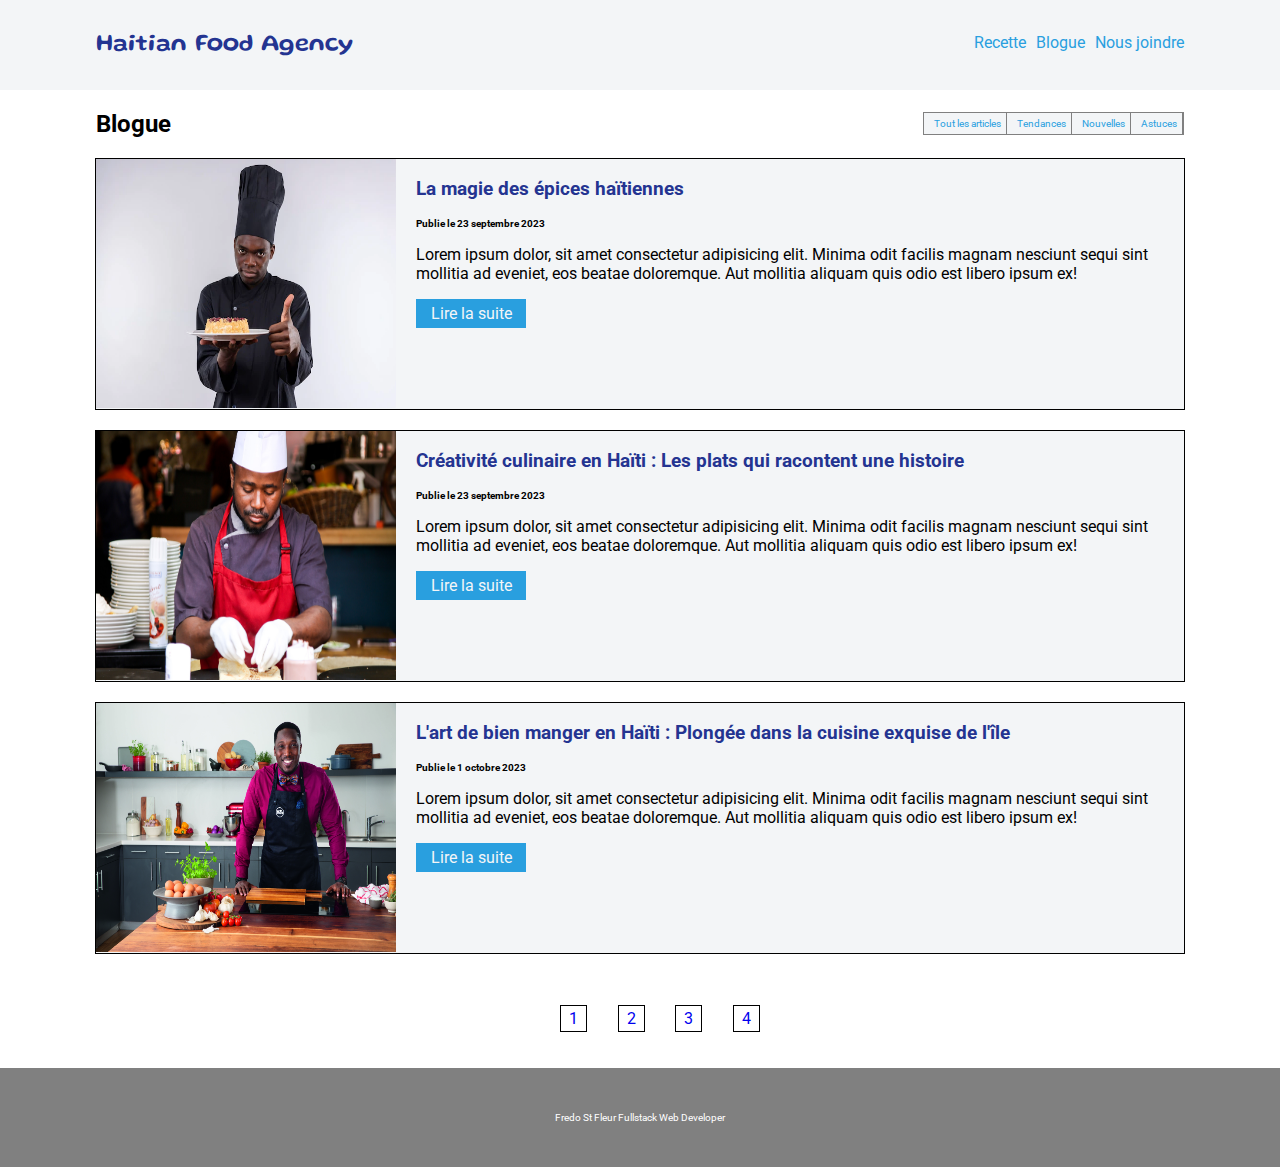
<file: pages/blogue.html>
<!DOCTYPE html>
<html lang="en">

  <head>
    <meta charset="UTF-8">
    <meta name="viewport" content="width=device-width, initial-scale=1.0">
        <link rel="shortcut icon" href="../images/fav-icon.png" type="image/x-icon">
    <link rel="stylesheet" href="../style.css">
    <link rel="stylesheet" href="recettes-style.css">
    <link rel="stylesheet" href="blogue-style.css">
    <title>Blogue</title>
  </head>

  <body>
    <header>
      <div class="container">
        <nav>
          <div id="logo">
            <a href="../index.html">Haitian Food Agency</a>
          </div>
          <div>
            <ul class="nav-items">
              <li class="nav-list"><a href="./recettes.html" class="nav-link">Recette</a></li>
              <li class="nav-list"><a href="./blogue.html" class="nav-link">Blogue</a></li>
              <li class="nav-list"><a href="./nous-joindre.html" class="nav-link">Nous joindre</a></li>
            </ul>
          </div>
        </nav>
      </div>
    </header>
    <main>
      <div class="container">

        <div class="en-tete">
          <h2>Blogue</h2>
          <ul class="sous-menu">
            <li class="sous-list"><a href="#" class="nav-link sous-link">Tout les articles</a></li>
            <li class="sous-list"><a href="#" class="nav-link sous-link">Tendances</a></li>
            <li class="sous-list"><a href="#" class="nav-link sous-link">Nouvelles</a></li>
            <li class="sous-list"><a href="#" class="nav-link sous-link">Astuces</a></li>
          </ul>
        </div>
        <section class="blog-section">
          <article class="blog-article">
            <div>
              <a href=""><img src="../images/cordon-bleu.jpg" alt="blog-image"></a>
            </div>
            <div class="text-group">
              <h3>La magie des épices haïtiennes</h3>
              <p class="blog-date">Publie le 23 septembre 2023</p>
              <p>Lorem ipsum dolor, sit amet consectetur adipisicing elit. Minima odit facilis magnam nesciunt
                sequi sint
                mollitia ad eveniet, eos beatae doloremque. Aut mollitia aliquam quis odio est libero ipsum
                ex!</p>
              <a href="./recette&blogue-details/blogue-one.html" class="btn-nRecettes bbtn">Lire la suite</a>
            </div>
          </article>
          <article class="blog-article">
            <div>
              <a href=""><img src="../images/cordon-bleu2.jpg" alt="blog-image"></a>
            </div>
            <div class="text-group">
              <h3>Créativité culinaire en Haïti : Les plats qui racontent une histoire</h3>
              <p class="blog-date">Publie le 23 septembre 2023</p>
              <p>Lorem ipsum dolor, sit amet consectetur adipisicing elit. Minima odit facilis magnam nesciunt
                sequi sint
                mollitia
                ad eveniet, eos beatae doloremque. Aut mollitia aliquam quis odio est libero ipsum ex!</p>
              <a href="#" class="btn-nRecettes bbtn">Lire la suite</a>
            </div>
          </article>
          <article class="blog-article">
            <div>
              <a href=""><img src="../images/cordon-bleu3.jpg" alt="blog-image"></a>
            </div>
            <div class="text-group">
              <h3>L'art de bien manger en Haïti : Plongée dans la cuisine exquise de l'île</h3>
              <p class="blog-date">Publie le 1 octobre 2023</p>
              <p>Lorem ipsum dolor, sit amet consectetur adipisicing elit. Minima odit facilis magnam nesciunt
                sequi sint
                mollitia
                ad eveniet, eos beatae doloremque. Aut mollitia aliquam quis odio est libero ipsum ex!</p>
              <a href="#" class="btn-nRecettes bbtn">Lire la suite</a>
            </div>
          </article>
        </section>
        <div class="pagination">
          <ul>
            <li><a href="#">1</a></li>
            <li><a href="#">2</a></li>
            <li><a href="#">3</a></li>
            <li><a href="#">4</a></li>
          </ul>
        </div>
      </div>
    </main>
    <footer>
      <div class="container footer-text">
        <p>Fredo St Fleur Fullstack Web Developer </p>
      </div>
    </footer>
  </body>

</html>
</file>
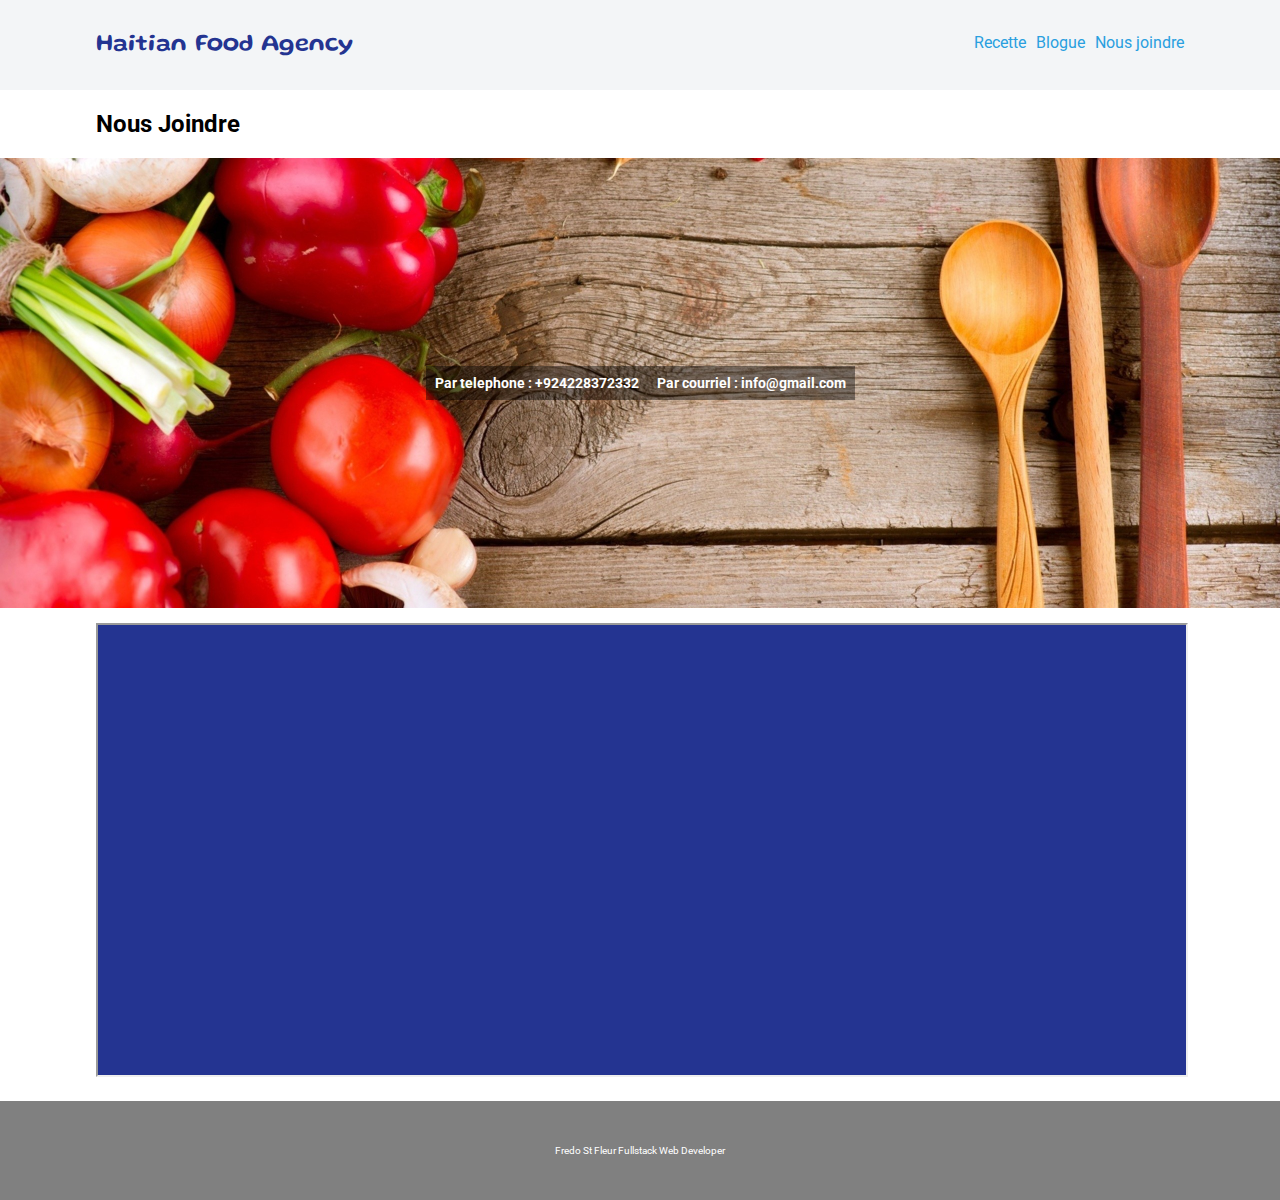
<file: pages/nous-joindre.html>
<!DOCTYPE html>
<html lang="en">

  <head>
    <meta charset="UTF-8">
    <meta name="viewport" content="width=device-width, initial-scale=1.0">
        <link rel="shortcut icon" href="../images/fav-icon.png" type="image/x-icon">
    <link rel="stylesheet" href="../style.css">
    <link rel="stylesheet" href="recettes-style.css">
    <link rel="stylesheet" href="blogue-style.css">
    <link rel="stylesheet" href="joindre-style.css">
    <title>Nous joindre</title>
  </head>

  <body>
    <header>
      <div class="container">
        <nav>
          <div id="logo">
            <a href="../index.html">Haitian Food Agency</a>
          </div>
          <div>
            <ul class="nav-items">
              <li class="nav-list"><a href="./recettes.html" class="nav-link">Recette</a></li>
              <li class="nav-list"><a href="./blogue.html" class="nav-link">Blogue</a></li>
              <li class="nav-list"><a href="./nous-joindre.html" class="nav-link">Nous joindre</a></li>
            </ul>
          </div>
        </nav>
      </div>
    </header>
    <main>
      <div class="container">
        <div class="en-tete">
          <h2>Nous Joindre</h2>
        </div>
      </div>
      <section class="presentation ns-joindre">
        <div class="presentation-banniere joindre-info">
          <a href="tel:+75477232783">Par telephone : +924228372332</a>
          <a href="mailto:info@gmail.com">Par courriel : info@gmail.com</a>
        </div>
      </section>
      <div class="container">
        <iframe title="google-map" class="map" src="https://www.google.com/maps/embed?pb=!1m18!1m12!1m3!1d1247511.9204677902!2d-112.55767822265626!3d52.36050593525291!2m3!1f0!2f0!3f0!3m2!1i1024!2i768!4f13.1!3m3!1m2!1s0x5309549c11203459%3A0xa2de0fca1ff4a7d3!2sMike&#39;s%20Original%20Pub%20%26%20Grill!5e0!3m2!1sfr!2sht!4v1697041341976!5m2!1sfr!2sht" referrerpolicy="no-referrer-when-downgrade"></iframe>
      </div>
    </main>
    <footer>
      <div class="container footer-text">
        <p>Fredo St Fleur Fullstack Web Developer </p>
      </div>
    </footer>
  </body>

</html>
</file>
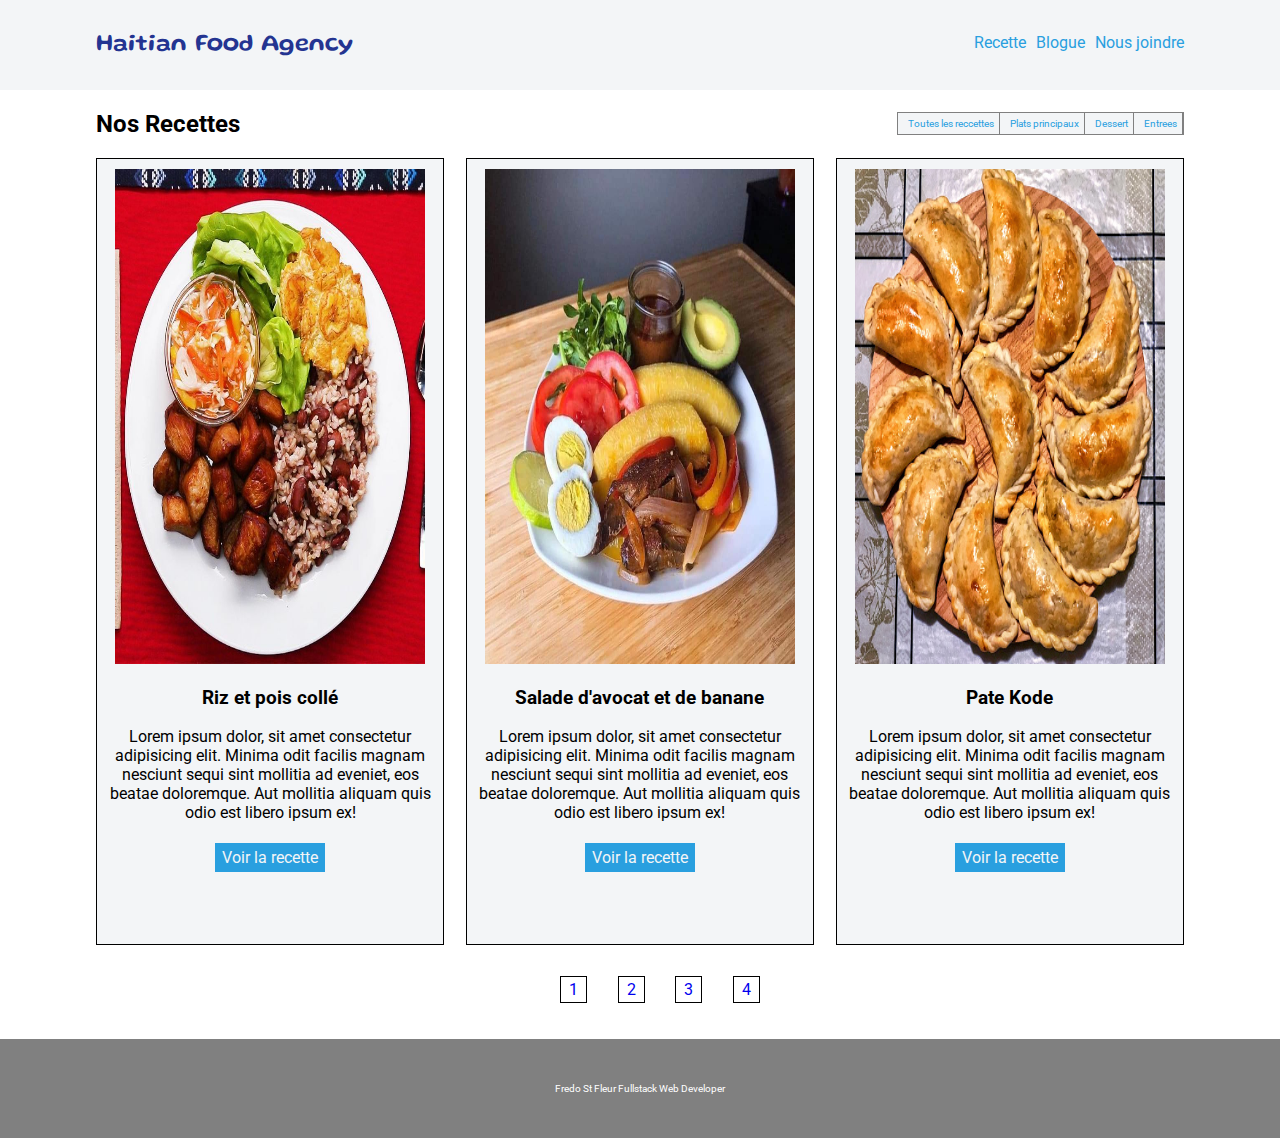
<file: pages/recettes.html>
<!DOCTYPE html>
<html lang="en">

  <head>
    <meta charset="UTF-8">
    <meta name="viewport" content="width=device-width, initial-scale=1.0">
    <link rel="shortcut icon" href="../images/fav-icon.png" type="image/x-icon">
    <link rel="stylesheet" href="../style.css">
    <link rel="stylesheet" href="recettes-style.css">
    <title>Mes Recettes</title>
  </head>

  <body>
    <header>
      <div class="container">
        <nav>
          <div id="logo">
            <a href="../index.html">Haitian Food Agency</a>
          </div>
          <div>
            <ul class="nav-items">
              <li class="nav-list"><a href="./recettes.html" class="nav-link">Recette</a></li>
              <li class="nav-list"><a href="./blogue.html" class="nav-link">Blogue</a></li>
              <li class="nav-list"><a href="./nous-joindre.html" class="nav-link">Nous joindre</a></li>
            </ul>
          </div>
        </nav>
      </div>
    </header>
    <main>
      <div class="container">

        <div class="en-tete">
          <h2>Nos Recettes</h2>
          <ul class="sous-menu">
            <li class="sous-list"><a href="#" class="nav-link sous-link">Toutes les reccettes</a></li>
            <li class="sous-list"><a href="#" class="nav-link sous-link">Plats principaux</a></li>
            <li class="sous-list"><a href="#" class="nav-link sous-link">Dessert</a></li>
            <li class="sous-list"><a href="#" class="nav-link sous-link">Entrees</a></li>
          </ul>
        </div>
        <section>
          <article>
            <a href="../pages/recette&blogue-details/recette-one.html"><img src="../images/recette-onejpg.jpg" alt="reccettes-image"></a>
            <h3>Riz et pois collé</h3>
            <p>Lorem ipsum dolor, sit amet consectetur adipisicing elit. Minima odit facilis magnam nesciunt sequi sint
              mollitia ad eveniet, eos beatae doloremque. Aut mollitia aliquam quis odio est libero ipsum ex!</p>
            <a href="../pages/recette&blogue-details/recette-one.html" class="btn-nRecettes btnr">Voir la recette</a>
          </article>
          <article>
            <a href=""><img src="../images/recette-two.jpg" alt="reccettes-image"></a>
            <h3>Salade d'avocat et de banane</h3>
            <p>Lorem ipsum dolor, sit amet consectetur adipisicing elit. Minima odit facilis magnam nesciunt sequi sint
              mollitia
              ad eveniet, eos beatae doloremque. Aut mollitia aliquam quis odio est libero ipsum ex!</p>
            <a href="#" class="btn-nRecettes btnr">Voir la recette</a>
          </article>
          <article>
            <a href=""><img src="../images/recette-three.jpg" alt="reccettes-image"></a>
            <h3>Pate Kode</h3>
            <p>Lorem ipsum dolor, sit amet consectetur adipisicing elit. Minima odit facilis magnam nesciunt sequi sint
              mollitia
              ad eveniet, eos beatae doloremque. Aut mollitia aliquam quis odio est libero ipsum ex!</p>
            <a href="#" class="btn-nRecettes btnr">Voir la recette</a>
          </article>
        </section>
        <div class="pagination">
          <ul>
            <li><a href="#">1</a></li>
            <li><a href="#">2</a></li>
            <li><a href="#">3</a></li>
            <li><a href="#">4</a></li>
          </ul>
        </div>
      </div>
    </main>
    <footer>
      <div class="container footer-text">
        <p>Fredo St Fleur Fullstack Web Developer </p>
      </div>
    </footer>
  </body>

</html>
</file>
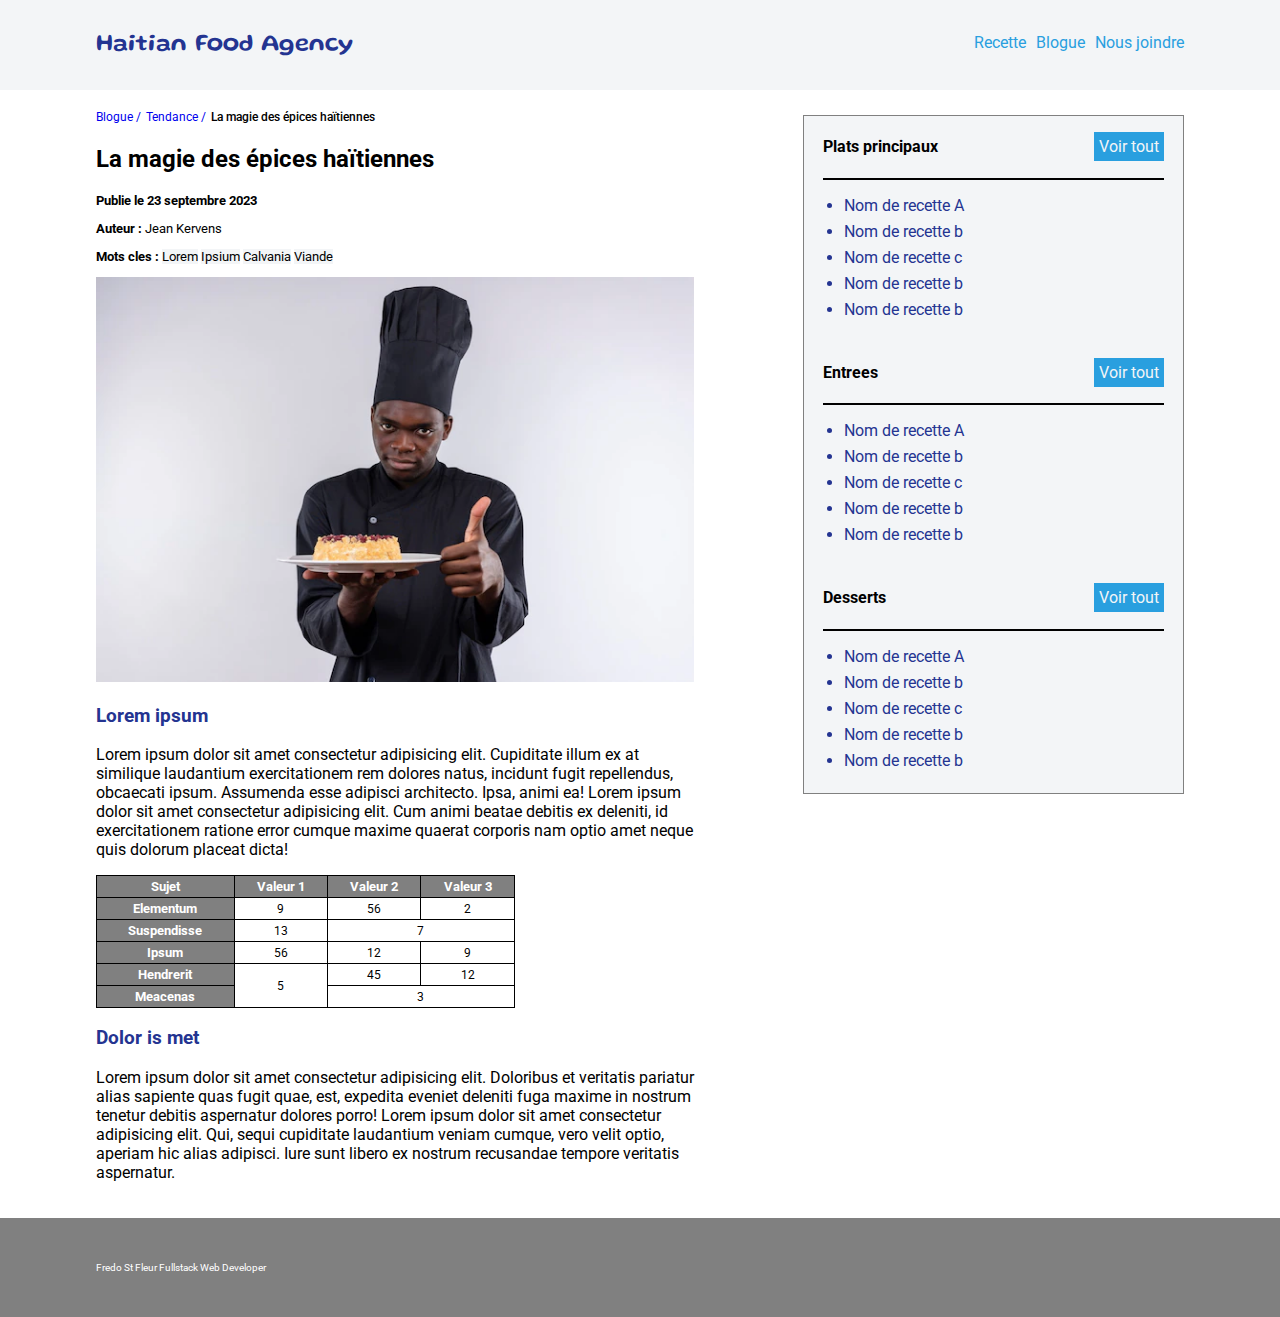
<file: pages/recette&blogue-details/blogue-one.html>
<!DOCTYPE html>
<html lang="en">

  <head>
    <meta charset="UTF-8">
    <meta name="viewport" content="width=device-width, initial-scale=1.0">
    <title>La magie des épices haïtiennes | Detail</title>
    <link rel="shortcut icon" href="../../images/fav-icon.png" type="image/x-icon">
    <link rel="stylesheet" href="../../style.css">
    <link rel="stylesheet" href="style.css">
  </head>

  <body>
    <header>
      <div class="container">
        <nav>
          <div id="logo">
            <a href="../../index.html">Haitian Food Agency</a>
          </div>
          <div>
            <ul class="nav-items">
              <li class="nav-list"><a href="../recettes.html" class="nav-link">Recette</a></li>
              <li class="nav-list"><a href="../blogue.html" class="nav-link">Blogue</a></li>
              <li class="nav-list"><a href="../nous-joindre.html" class="nav-link">Nous joindre</a></li>
            </ul>
          </div>
        </nav>
      </div>
    </header>
    <main>
      <div class="container">
        <div class="left">
          <ul class="menu-path">
            <li><a href="#">Blogue /</a></li>
            <li><a href="#">Tendance /</a></li>
            <li><a href="#" class="r-name">La magie des épices haïtiennes</a></li>
          </ul>
          <div>
            <h2>La magie des épices haïtiennes</h2>
            <p class="prep-info">Publie le 23 septembre 2023 </p>
            <p class="prep-info">Auteur :<span> Jean Kervens</span></p>
            <p class="prep-info">Mots cles :
              <span class="key-word"> Lorem</span>
              <span class="key-word"> Ipsium</span>
              <span class="key-word"> Calvania</span>
              <span class="key-word"> Viande</span>
            </p>
            <img src="../../images/cordon-bleu.jpg" alt="reccettes-image" class="r-image">
            <h3>Lorem ipsum</h3>
            <p>
              Lorem ipsum dolor sit amet consectetur adipisicing elit. Cupiditate illum ex at similique
              laudantium
              exercitationem rem dolores natus, incidunt fugit repellendus, obcaecati ipsum. Assumenda
              esse adipisci
              architecto. Ipsa, animi ea!
              Lorem ipsum dolor sit amet consectetur adipisicing elit. Cum animi beatae debitis ex
              deleniti, id
              exercitationem ratione error cumque maxime quaerat corporis nam optio amet neque quis
              dolorum placeat
              dicta!
            </p>
            <table class="t-valeur">
              <tr>
                <th>Sujet</th>
                <th>Valeur 1</th>
                <th>Valeur 2</th>
                <th>Valeur 3</th>
              </tr>
              <tr>
                <th>Elementum</th>
                <td>9</td>
                <td>56</td>
                <td>2</td>
              </tr>
              <tr>
                <th>Suspendisse</th>
                <td>13</td>
                <td colspan="2">7</td>
              </tr>
              <tr>
                <th>Ipsum</th>
                <td>56</td>
                <td>12</td>
                <td>9</td>
              </tr>
              <tr>
                <th>Hendrerit</th>
                <td rowspan="2">5</td>
                <td>45</td>
                <td>12</td>
              </tr>
              <tr>
                <th>Meacenas</th>
                <td colspan="2">3</td>
              </tr>
            </table>
          </div>
          <div>
            <h3>Dolor is met</h3>
            <p>
              Lorem ipsum dolor sit amet consectetur adipisicing elit. Doloribus et veritatis pariatur
              alias sapiente
              quas
              fugit quae, est, expedita eveniet deleniti fuga maxime in nostrum tenetur debitis aspernatur
              dolores
              porro!
              Lorem ipsum dolor sit amet consectetur adipisicing elit. Qui, sequi cupiditate laudantium
              veniam cumque,
              vero velit optio, aperiam hic alias adipisci. Iure sunt libero ex nostrum recusandae tempore
              veritatis
              aspernatur.
            </p>
          </div>
        </div>
        <div class="right">
          <div class="col-menu">
            <h4>Plats principaux</h4>
            <a href="../blogue.html" class="btn-nRecettes rbtn">Voir tout</a>
          </div>
          <ul class="col-menu-item">
            <li>Nom de recette A</li>
            <li>Nom de recette b</li>
            <li>Nom de recette c</li>
            <li>Nom de recette b</li>
            <li>Nom de recette b</li>
          </ul>
          <div class="col-menu">
            <h4>Entrees</h4>
            <a href="../blogue.html" class="btn-nRecettes rbtn">Voir tout</a>
          </div>
          <ul class="col-menu-item">
            <li>Nom de recette A</li>
            <li>Nom de recette b</li>
            <li>Nom de recette c</li>
            <li>Nom de recette b</li>
            <li>Nom de recette b</li>
          </ul>
          <div class="col-menu">
            <h4>Desserts</h4>
            <a href="../blogue.html" class="btn-nRecettes rbtn">Voir tout</a>
          </div>
          <ul class="col-menu-item">
            <li>Nom de recette A</li>
            <li>Nom de recette b</li>
            <li>Nom de recette c</li>
            <li>Nom de recette b</li>
            <li>Nom de recette b</li>
          </ul>
        </div>
      </div>
    </main>
    <footer>
      <div class="container footer-text">
        <p>Fredo St Fleur Fullstack Web Developer </p>
      </div>
    </footer>
  </body>

</html>
</file>
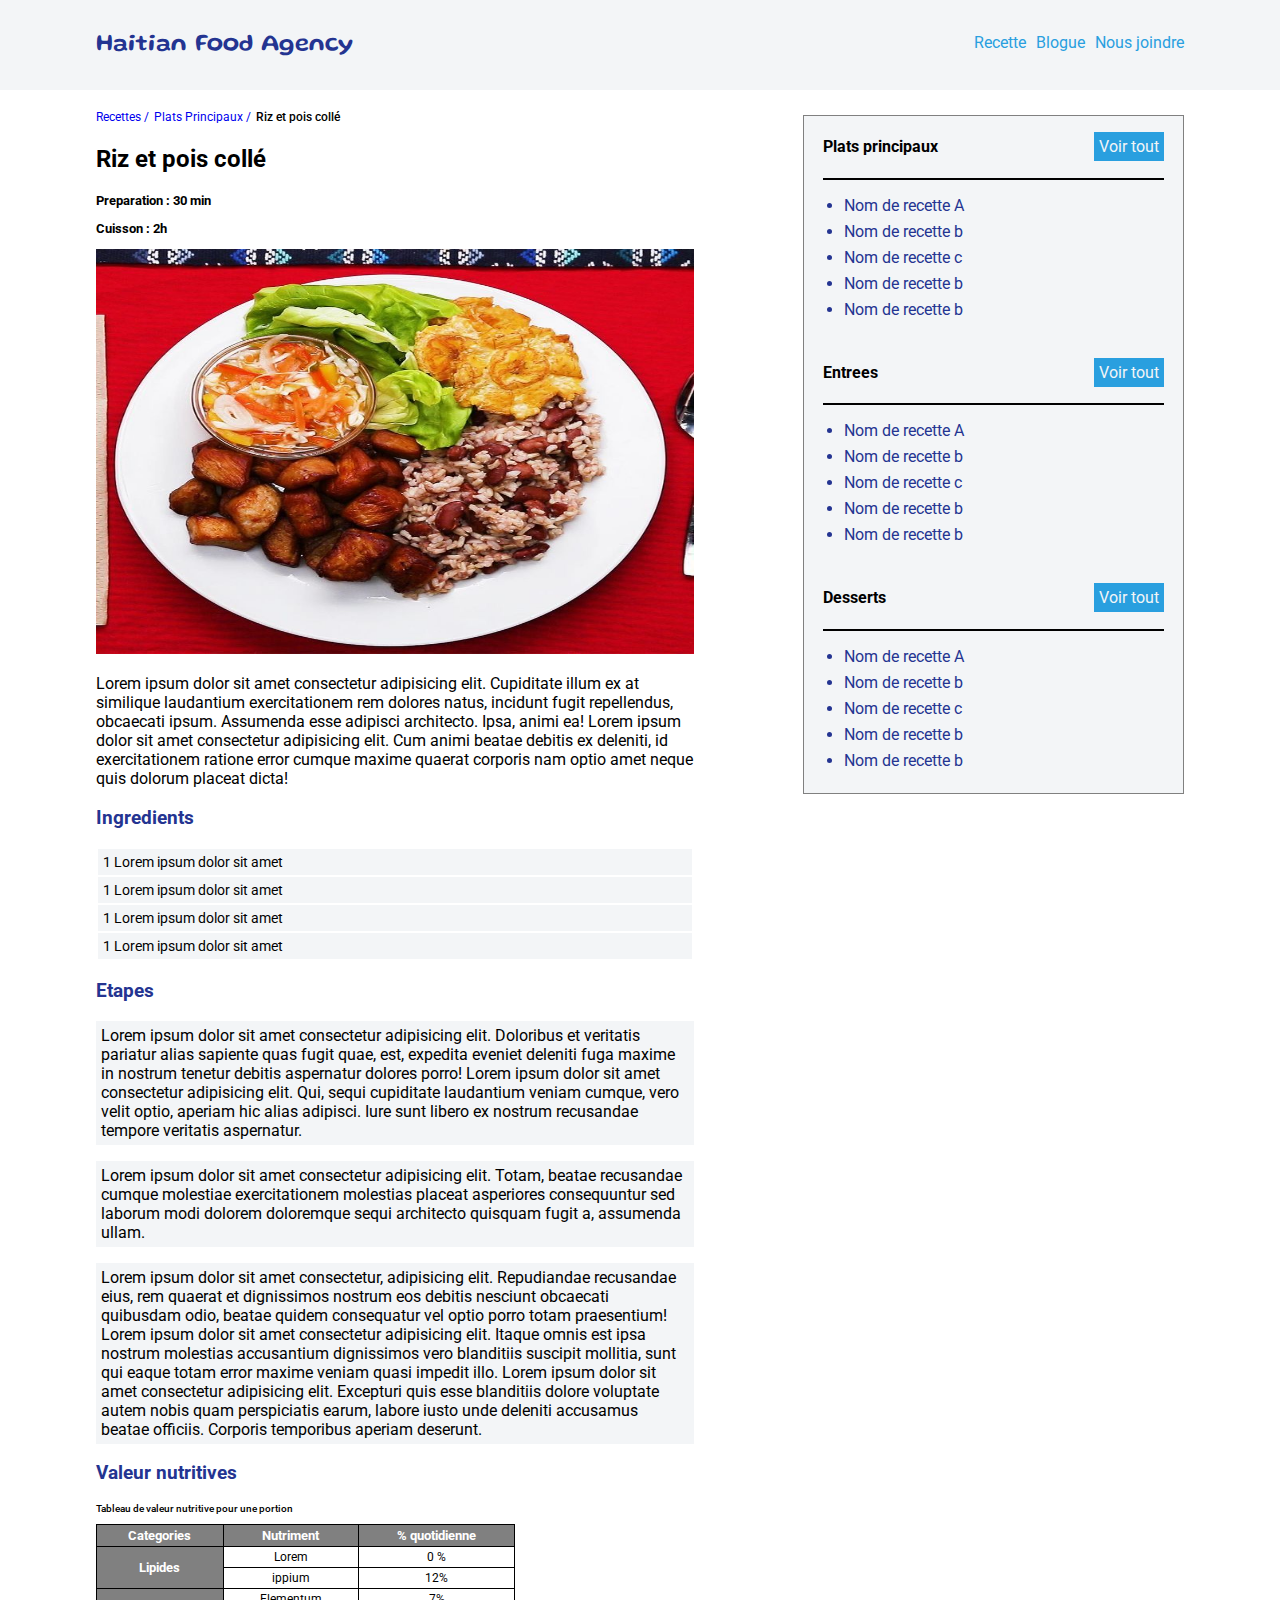
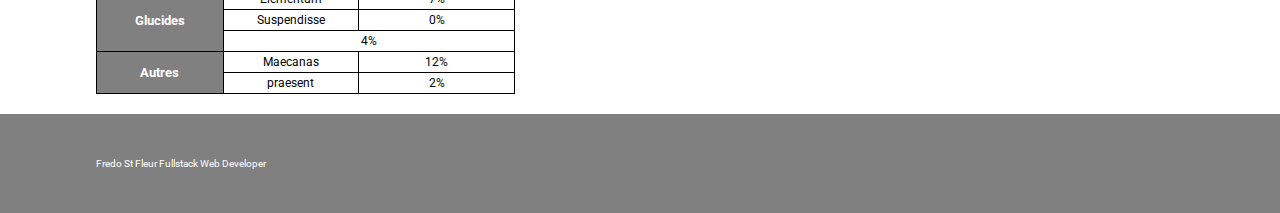
<file: pages/recette&blogue-details/recette-one.html>
<!DOCTYPE html>
<html lang="en">

  <head>
    <meta charset="UTF-8">
    <meta name="viewport" content="width=device-width, initial-scale=1.0">
    <title>Riz et pois collé | Detail</title>
    <link rel="shortcut icon" href="../../images/fav-icon.png" type="image/x-icon">
    <link rel="stylesheet" href="../../style.css">
    <link rel="stylesheet" href="style.css">
  </head>

  <body>
    <header>
      <div class="container">
        <nav>
          <div id="logo">
            <a href="../../index.html">Haitian Food Agency</a>
          </div>
          <div>
            <ul class="nav-items">
              <li class="nav-list"><a href="../recettes.html" class="nav-link">Recette</a></li>
              <li class="nav-list"><a href="../blogue.html" class="nav-link">Blogue</a></li>
              <li class="nav-list"><a href="../nous-joindre.html" class="nav-link">Nous joindre</a></li>
            </ul>
          </div>
        </nav>
      </div>
    </header>
    <main>
      <div class="container">
        <div class="left">
          <ul class="menu-path">
            <li><a href="#">Recettes /</a></li>
            <li><a href="#">Plats Principaux /</a></li>
            <li><a href="#" class="r-name">Riz et pois collé</a></li>
          </ul>
          <div>
            <h2>Riz et pois collé</h2>
            <p class="prep-info">Preparation : 30 min</p>
            <p class="prep-info">Cuisson : 2h</p>
            <img src="../../images/recette-onejpg.jpg" alt="reccettes-image" class="r-image">
            <p>
              Lorem ipsum dolor sit amet consectetur adipisicing elit. Cupiditate illum ex at similique laudantium
              exercitationem rem dolores natus, incidunt fugit repellendus, obcaecati ipsum. Assumenda esse adipisci
              architecto. Ipsa, animi ea!
              Lorem ipsum dolor sit amet consectetur adipisicing elit. Cum animi beatae debitis ex deleniti, id
              exercitationem ratione error cumque maxime quaerat corporis nam optio amet neque quis dolorum placeat
              dicta!
            </p>
          </div>
          <div>
            <h3>Ingredients</h3>
            <table class="t-ingredient">
              <tbody>
                <tr>
                  <td>1 Lorem ipsum dolor sit amet</td>
                </tr>
                <tr>
                  <td>1 Lorem ipsum dolor sit amet</td>
                </tr>
                <tr>
                  <td>1 Lorem ipsum dolor sit amet</td>
                </tr>
                <tr>
                  <td>1 Lorem ipsum dolor sit amet</td>
                </tr>
              </tbody>
            </table>
          </div>
          <div class="etapes">
            <h3>Etapes</h3>
            <p>
              Lorem ipsum dolor sit amet consectetur adipisicing elit. Doloribus et veritatis pariatur alias sapiente
              quas
              fugit quae, est, expedita eveniet deleniti fuga maxime in nostrum tenetur debitis aspernatur dolores
              porro!
              Lorem ipsum dolor sit amet consectetur adipisicing elit. Qui, sequi cupiditate laudantium veniam cumque,
              vero velit optio, aperiam hic alias adipisci. Iure sunt libero ex nostrum recusandae tempore veritatis
              aspernatur.
            </p>
            <p>
              Lorem ipsum dolor sit amet consectetur adipisicing elit. Totam, beatae recusandae cumque molestiae
              exercitationem molestias placeat asperiores consequuntur sed laborum modi dolorem doloremque sequi
              architecto quisquam fugit a, assumenda ullam.
            </p>
            <p>
              Lorem ipsum dolor sit amet consectetur, adipisicing elit. Repudiandae recusandae eius, rem quaerat et
              dignissimos nostrum eos debitis nesciunt obcaecati quibusdam odio, beatae quidem consequatur vel optio
              porro
              totam praesentium!
              Lorem ipsum dolor sit amet consectetur adipisicing elit. Itaque omnis est ipsa nostrum molestias
              accusantium
              dignissimos vero blanditiis suscipit mollitia, sunt qui eaque totam error maxime veniam quasi impedit
              illo.
              Lorem ipsum dolor sit amet consectetur adipisicing elit. Excepturi quis esse blanditiis dolore voluptate
              autem nobis quam perspiciatis earum, labore iusto unde deleniti accusamus beatae officiis. Corporis
              temporibus aperiam deserunt.
            </p>
          </div>
          <div>
            <h3>Valeur nutritives</h3>
            <p class="t-desc">Tableau de valeur nutritive pour une portion</p>
            <table class="t-valeur">
              <tr>
                <th>Categories</th>
                <th>Nutriment</th>
                <th>% quotidienne</th>
              </tr>
              <tr>
                <th rowspan="2">Lipides</th>
                <td>Lorem</td>
                <td>0 %</td>
              </tr>
              <tr>
                <td>ippium</td>
                <td>12%</td>
              </tr>
              <tr>
                <th rowspan="3">Glucides</th>
                <td>Elementum</td>
                <td>7%</td>
              </tr>
              <tr>
                <td>Suspendisse</td>
                <td>0%</td>
              </tr>
              <tr>
                <td colspan="2">4%</td>
              </tr>
              <tr>
                <th rowspan="2">Autres</th>
                <td>Maecanas</td>
                <td>12%</td>
              </tr>
              <tr>
                <td>praesent</td>
                <td>2%</td>
              </tr>
            </table>
          </div>
        </div>
        <div class="right">
          <div class="col-menu">
            <h4>Plats principaux</h4>
            <a href="../recettes.html" class="btn-nRecettes rbtn">Voir tout</a>
          </div>
          <ul class="col-menu-item">
            <li>Nom de recette A</li>
            <li>Nom de recette b</li>
            <li>Nom de recette c</li>
            <li>Nom de recette b</li>
            <li>Nom de recette b</li>
          </ul>
          <div class="col-menu">
            <h4>Entrees</h4>
            <a href="../recettes.html" class="btn-nRecettes rbtn">Voir tout</a>
          </div>
          <ul class="col-menu-item">
            <li>Nom de recette A</li>
            <li>Nom de recette b</li>
            <li>Nom de recette c</li>
            <li>Nom de recette b</li>
            <li>Nom de recette b</li>
          </ul>
          <div class="col-menu">
            <h4>Desserts</h4>
            <a href="../recettes.html" class="btn-nRecettes rbtn">Voir tout</a>
          </div>
          <ul class="col-menu-item">
            <li>Nom de recette A</li>
            <li>Nom de recette b</li>
            <li>Nom de recette c</li>
            <li>Nom de recette b</li>
            <li>Nom de recette b</li>
          </ul>
        </div>
      </div>
    </main>
    <footer>
      <div class="container footer-text">
        <p>Fredo St Fleur Fullstack Web Developer </p>
      </div>
    </footer>
  </body>

</html>
</file>
<file: style.css>
@import url('https://fonts.googleapis.com/css2?family=Gluten:wght@100;400;500;700&family=Roboto:ital,wght@0,100;0,400;0,500;0,700;1,900&display=swap');

body {
  margin: 0;
  padding: 0;
  font-family: 'Roboto', sans-serif;
}

main {
  display: flex;
  flex-direction: column;
  align-items: center;
}

header {
  background-color: #f3f5f7;
  width: 100%;
  display: flex;
  justify-content: center;
}

#logo,
#logo a {
  text-decoration: none;
  color: #243491;
  font-family: 'Gluten', cursive;
  font-weight: 500;
  font-size: 1.5rem;
}

.container {
  width: 85%;
  max-width: 1200px;
  margin: 0;
  padding: 0;
}

nav {
  display: flex;
  justify-content: space-between;
  align-items: center;
  height: 10vh;
  width: 100%;
}

.nav-items {
  display: flex;
  align-items: center;
}

.nav-list,
.nav-link {
  list-style: none;
  margin-left: 5px;
  text-decoration: none;
  color: #299fdf;
  padding-bottom: 5px;
}

.nav-link:hover {
  color: #243491;
}

.nav-link:active {
  border-bottom: 2px solid gray;
}

.presentation {
  background-image: url("./images/food-img.jpg");
  background-position: center;
  background-size: 100%;
  background-repeat: no-repeat;
  height: 45vh;
  display: flex;
  justify-content: center;
  align-items: center;
  width: 100%;
}

.btn-nRecettes {
  background-color: #299fdf;
  text-decoration: none;
  display: flex;
  align-items: center;
  padding: 5px;
  color: #f3f5f7;
  border: none;
  margin: auto;
}

.btn-nRecettes:hover {
  background-color: #243491;
}

.presentation-banniere {
  text-align: center;
  color: #f3f5f7;
  background-color: rgba(0, 0, 0, 0.422);
  padding: 10px;
  width: 30%;
  font-weight: 700;
  font-size: 20px;
}

.about-one {
  display: flex;
  justify-content: space-between;
  align-items: center;
  margin-top: 20px;
  color: #243491;
  padding: 0;
}

.text {
  display: flex;
  flex-direction: column;
  padding-right: 10px;
}

.video {
  display: flex;
  justify-content: flex-end;
}

footer {
  margin-top: 20px;
  height: 11vh;
  display: flex;
  justify-content: center;
  align-items: center;
  background-color: gray;
}

.footer-text {
  font-size: 10px;
  color: white;
  display: flex;
  justify-content: space-around;
}
</file>
<file: pages/recettes-style.css>
.en-tete {
  display: flex;
  justify-content: space-between;
  align-items: center;
}

.sous-menu {
  padding: 0;
  display: flex;
  list-style: none;
  font-size: small;
  background-color: #f3f5f7;
  border: 0.5px solid gray;
}

.sous-list {
  border-right: 0.5px solid gray;
  font-size: 10px;
  padding: 5px;
  margin: 0;
}

.sous-list:active {
  background-color: gray;
  color: white;
}

.sous-link:active {
  color: white;
  padding-bottom: 0;
  border: none;
}

section {
  display: flex;
  justify-content: space-between;
  align-items: center;
}

article {
  text-align: center;
  background-color: #f3f5f7;
  border: 1px solid black;
  padding: 10px;
  height: 85vh;
  width: 30%;
  overflow-y: scroll;
}

article::-webkit-scrollbar {
  width: 1px;
  height: 1px;
}

article p::-webkit-scrollbar {
  width: 1px;
  height: 1px;
}

article p {
  height: 100px;
  overflow-y: scroll;
  overflow-x: none;
}

article img {
  width: 95%;
  height: 55vh;
}

article img:hover {
  width: 100%;
  height: 56vh;
}

.btnr {
  width: 100px;
  justify-content: center;
  align-items: center;
  text-align: center;
  padding: 5px;
}

.pagination {
  display: flex;
  margin-top: 15px;
  justify-content: center;
}

.pagination ul {
  display: flex;
  list-style: none;
  width: 30%;
  max-width: 200px;
  justify-content: space-between;
}

.pagination ul li {
  width: 25px;
  height: 25px;
  border: 1px solid black;
  display: flex;
  justify-content: center;
  align-items: center;
}

.pagination ul li a {
  width: 100%;
  text-align: center;
  text-decoration: none;
  display: flex;
  justify-content: center;
  align-items: center;
  height: 100%;

}

.pagination ul li a:hover {
  background-color: #299fdf;
  color: white;
}

.pagination ul li a:active {
  background-color: gray;
  color: white;
}
</file>
<file: pages/blogue-style.css>
.blog-section {
  flex-direction: column;
}

.blog-article {
 display: flex;
 height: 250px;
 width: 100%;
 padding: 0;
 text-align: left;
 margin-bottom: 20px;
 overflow: scroll;
}

.blog-article div img {
  width: 300px;
  height: 249px;
}

.blog-article div img:hover {
  width: 320px;
  height: 270px;
}

.blog-article h3 {
  color: #243491;
}

.blog-article p {
  height: auto;
}

.text-group {
  margin-left: 20px;
}

.blog-date {
  font-size: 10px;
  font-weight: 700;
}

.bbtn {
  width: 100px;
  margin: 0;
  justify-content: center;
  
}
</file>
<file: pages/joindre-style.css>
.ns-joindre {
  background-image: url(../images/food-bg.jpeg);
  background-position: center;
  background-size: 100%;
  background-repeat: no-repeat;
  height: 50vh;
}

.joindre-info {
  display: flex;
  justify-content: space-between;
  flex-direction: row;
  width: auto;
  font-size: 14px;
  padding: 0;
}

.joindre-info a {
  color: white;
  padding: 9px;
  text-decoration: none;
}

.joindre-info a:hover {
  background-color: #243491;
}

.map {
  width: 100%;
  height: 50vh;
  margin-top: 15px;
  background-color: #243491;
}
</file>
<file: pages/recette&blogue-details/style.css>
.container {
  display: flex;
  justify-content: space-between;
}

h3 {
  color: #243491;
}

.r-name {
  color: black;
  font-weight: 500;
}

.prep-info {
  font-size: 13px;
  font-weight: 700;
}

.prep-info span {
  font-size: 13px;
  font-weight: normal;
}

.key-word {
  background-color: #f3f5f7;
}

.r-image {
  width: 100%;
  height: 45vh;
}

.t-ingredient {
  width: 100%;
}

.t-ingredient td {
  font-size: 14px;
  padding: 5px;
  background-color: #f3f5f7;
}

.etapes p {
  background-color: #f3f5f7;
  padding: 5px;
}

.left {
  width: 55%;
  height: auto;
}

.right {
  display: flex;
  flex-direction: column;
  box-sizing: border-box;
  width: 35%;
  height: 50%;
  padding: 0;
  margin-top: 25px;
  border: 1px solid gray;
  background-color: #f3f5f7;
}

.menu-path {
  padding: 0;
  display: flex;
  list-style: none;
}

.menu-path li {
  margin-right: 5px;
}

.menu-path li a {
  font-size: 12px;
  text-decoration: none;
}

.t-desc {
  font-size: 10px;
  font-weight: 500;
}

.t-valeur {
  width: 70%;
}

.t-valeur, .t-valeur td, th {
  border: 1px solid black;
  border-collapse: collapse;
}

.t-valeur th {
  font-size: 13px;
  padding: 3px;
  background-color: gray;
  color: white;
}

.t-valeur td {
  padding: 3px;
  font-size: 12px;
  text-align: center;
}

.col-menu {
  margin: 0 auto;
  width: 90%;
  display: flex;
  justify-content: space-between;
  border-bottom: 2px solid black;
}

.rbtn {
  margin: auto 0;
  height: min-content;
}

.col-menu-item li {
  margin-bottom: 7px;
  color: #243491;
}
</file>
